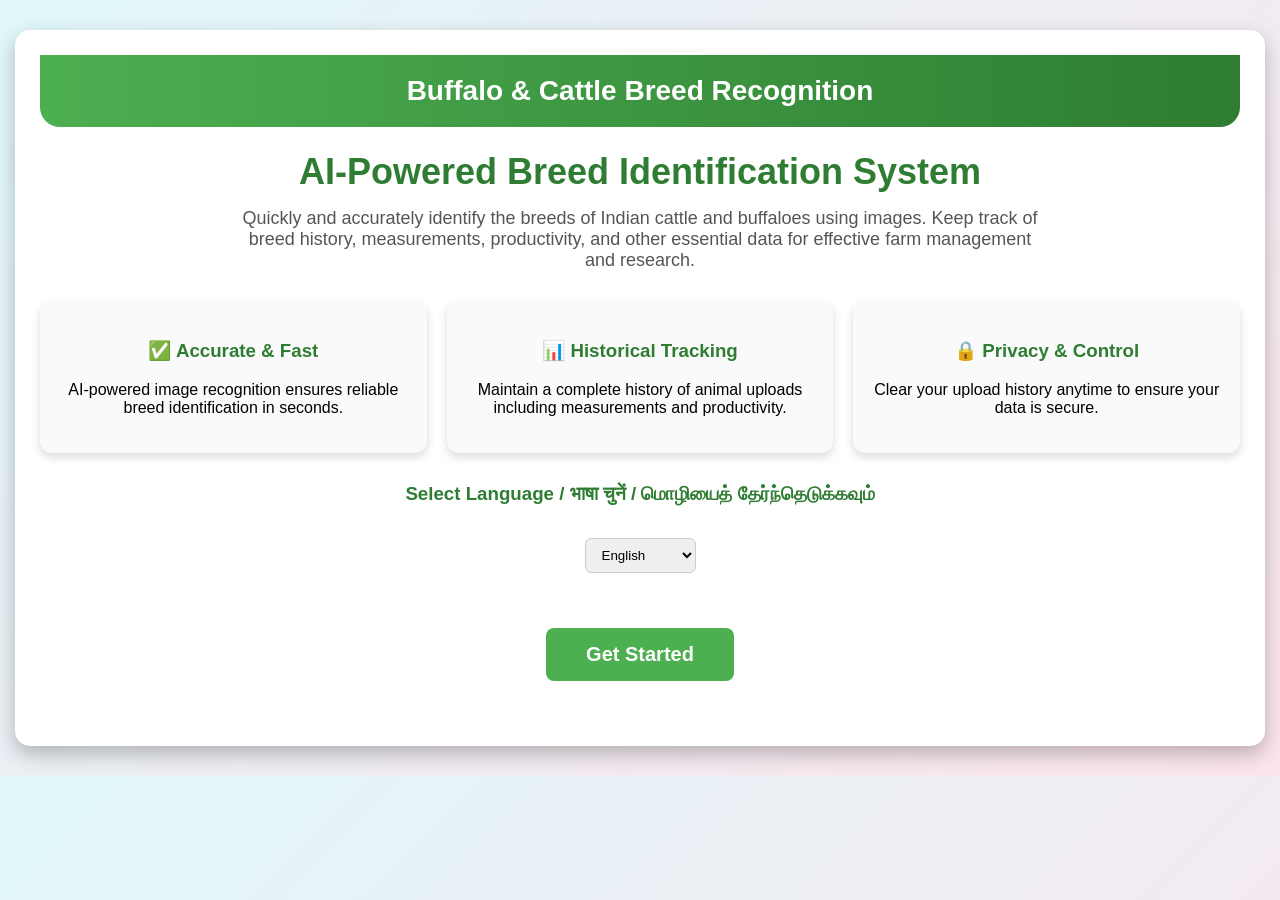
<file: BovineClassifier(Frontend)/index.html>
<!DOCTYPE html>
<html lang="en">
  <head>
    <meta charset="UTF-8" />
    <meta name="viewport" content="width=device-width, initial-scale=1.0" />
    <title>Buffalo & Cattle Breed Recognition</title>
    <link rel="stylesheet" href="styles.css" />
  </head>
  <body>
    <!-- ================== Landing Page ================== -->
    <div class="container">
      <header id="app-title">Buffalo & Cattle Breed Recognition</header>

      <!-- Hero Section -->
      <div class="section">
        <h1 id="hero-title" style="font-size: 36px; margin-bottom: 15px">
          AI-Powered Breed Identification System
        </h1>
        <p
          id="hero-desc"
          style="font-size: 18px; color: #555; max-width: 800px; margin: auto"
        >
          Quickly and accurately identify the breeds of Indian cattle and
          buffaloes using images. Keep track of breed history, measurements,
          productivity, and other essential data for effective farm management
          and research.
        </p>
      </div>

      <!-- Quick Highlights / Features -->
      <div class="section">
        <div class="cards">
          <div class="card">
            <h3 id="feature1-title">✅ Accurate & Fast</h3>
            <p id="feature1-desc">
              AI-powered image recognition ensures reliable breed identification
              in seconds.
            </p>
          </div>
          <div class="card">
            <h3 id="feature2-title">📊 Historical Tracking</h3>
            <p id="feature2-desc">
              Maintain a complete history of animal uploads including
              measurements and productivity.
            </p>
          </div>
          <div class="card">
            <h3 id="feature3-title">🔒 Privacy & Control</h3>
            <p id="feature3-desc">
              Clear your upload history anytime to ensure your data is secure.
            </p>
          </div>
        </div>
      </div>

      <!-- Language Selection -->
      <div class="section">
        <h3>Select Language / भाषा चुनें / மொழியைத் தேர்ந்தெடுக்கவும்</h3>
        <select
          class="language-selector"
          id="languageSelect"
          onchange="changeLanguage()"
        >
          <option value="en">English</option>
          <option value="ta">Tamil</option>
          <option value="hi">Hindi</option>
          <option value="ml">Malayalam</option>
        </select>
      </div>

      <!-- Call to Action -->
      <div class="section">
        <button
          id="get-started-btn"
          class="btn"
          onclick="startApp()"
          style="font-size: 20px; padding: 15px 40px"
        >
          Get Started
        </button>
      </div>
    </div>

    <script src="home-script.js"></script>
  </body>
</html>
</file>
<file: BovineClassifier(Frontend)/styles.css>
body {
  font-family: Arial, sans-serif;
  margin: 0;
  padding: 0;
  background: linear-gradient(135deg, #e0f7fa, #fce4ec);
}

header {
  background: linear-gradient(90deg, #4caf50, #2e7d32);
  color: white;
  padding: 20px;
  text-align: center;
  font-size: 28px;
  font-weight: bold;
  border-radius: 0 0 20px 20px;
}

.container {
  max-width: 1200px;
  margin: 30px auto;
  background: white;
  padding: 25px;
  border-radius: 15px;
  box-shadow: 0 8px 20px rgba(0, 0, 0, 0.25);
}

.btn {
  display: inline-block;
  margin: 10px 5px;
  padding: 12px 24px;
  background: #4caf50;
  color: white;
  border: none;
  cursor: pointer;
  border-radius: 8px;
  font-weight: bold;
  font-size: 16px;
  transition: 0.3s;
}

.btn:hover {
  background: #2e7d32;
}

.btn-danger {
  background: #e53935;
}

.btn-danger:hover {
  background: #b71c1c;
}

.btn-secondary {
  background: #757575;
}

.btn-secondary:hover {
  background: #424242;
}

.section {
  margin-bottom: 30px;
  text-align: center;
}

h1,
h2,
h3 {
  color: #2e7d32;
}

.hidden {
  display: none;
}

.cards {
  display: flex;
  gap: 20px;
  flex-wrap: wrap;
  margin-top: 20px;
  justify-content: center;
}

.card {
  flex: 1;
  min-width: 250px;
  background: #fafafa;
  border-radius: 12px;
  box-shadow: 0 4px 10px rgba(0, 0, 0, 0.15);
  padding: 20px;
  text-align: center;
  transition: transform 0.3s, box-shadow 0.3s;
}

.card:hover {
  transform: translateY(-5px);
  box-shadow: 0 8px 20px rgba(0, 0, 0, 0.3);
}

table {
  width: 100%;
  border-collapse: collapse;
  margin-top: 10px;
  font-size: 14px;
}

th,
td {
  border: 1px solid #ddd;
  padding: 8px;
  text-align: left;
}

th {
  background: #e8f5e9;
  width: 160px;
}

input.value-box {
  width: 100%;
  border: none;
  background: #fff;
  padding: 4px;
  font-size: 14px;
}

img.thumb {
  width: 80px;
  border-radius: 8px;
}

.history-box {
  max-height: 250px;
  overflow-y: auto;
  margin-top: 10px;
  border: 1px solid #ccc;
  border-radius: 10px;
  padding: 10px;
  background: #fff;
}

.history-box table {
  width: 100%;
  border-collapse: collapse;
  font-size: 12px;
}

.history-box th,
.history-box td {
  padding: 8px;
  border: 1px solid #ddd;
  text-align: center;
}

.history-box th {
  background: #4caf50;
  color: white;
}

.history-header {
  display: flex;
  justify-content: space-between;
  align-items: center;
  margin-top: 30px;
}

.history-header h3 {
  color: #2e7d32;
  margin: 0;
}

select.language-selector {
  margin: 15px 0;
  padding: 8px 12px;
  border-radius: 6px;
  border: 1px solid #ccc;
}

.navigation-header {
  display: flex;
  justify-content: space-between;
  align-items: center;
  margin-bottom: 20px;
  flex-wrap: wrap;
  gap: 10px;
}

.navigation-header h2 {
  margin: 0;
}

.navigation-header div {
  display: flex;
  gap: 10px;
  flex-wrap: wrap;
}

.storage-info {
  background: #f5f5f5;
  padding: 10px;
  border-radius: 8px;
  margin: 10px 0;
  font-size: 14px;
  color: #666;
  text-align: center;
}

/* Navigation Bar */
.navbar {
  position: fixed;
  top: 0;
  left: 0;
  right: 0;
  background: linear-gradient(90deg, #4caf50, #2e7d32);
  box-shadow: 0 2px 10px rgba(0, 0, 0, 0.1);
  z-index: 1000;
  padding: 0;
}

.nav-container {
  max-width: 1200px;
  margin: 0 auto;
  display: flex;
  justify-content: space-between;
  align-items: center;
  padding: 0 20px;
  height: 60px;
}

.nav-brand {
  color: white;
  font-size: 20px;
  font-weight: bold;
}

.nav-menu {
  display: flex;
  gap: 10px;
}

.nav-btn {
  background: rgba(255, 255, 255, 0.1);
  color: white;
  border: none;
  padding: 8px 16px;
  border-radius: 6px;
  cursor: pointer;
  font-size: 14px;
  font-weight: 500;
  transition: all 0.3s ease;
  display: flex;
  align-items: center;
  gap: 5px;
}

.nav-btn:hover {
  background: rgba(255, 255, 255, 0.2);
  transform: translateY(-1px);
}

.nav-btn span {
  font-size: 16px;
}

/* Main content adjustment when navbar is visible */
body.navbar-visible {
  padding-top: 60px;
}

.main-header {
  text-align: center;
  margin-bottom: 20px;
}

/* Return to Top Button */
.return-to-top {
  position: fixed;
  bottom: 30px;
  right: 30px;
  width: 50px;
  height: 50px;
  background: #4caf50;
  color: white;
  border: none;
  border-radius: 50%;
  font-size: 20px;
  font-weight: bold;
  cursor: pointer;
  box-shadow: 0 4px 15px rgba(0, 0, 0, 0.2);
  transition: all 0.3s ease;
  z-index: 999;
  opacity: 0;
  visibility: hidden;
}

.return-to-top:hover {
  background: #2e7d32;
  transform: translateY(-3px);
  box-shadow: 0 6px 20px rgba(0, 0, 0, 0.3);
}

.return-to-top.show {
  opacity: 1;
  visibility: visible;
}

/* Delete button in history table */
.delete-btn {
  background: #e53935;
  color: white;
  border: none;
  padding: 4px 8px;
  border-radius: 4px;
  cursor: pointer;
  font-size: 12px;
  transition: 0.3s;
}

.delete-btn:hover {
  background: #b71c1c;
}

/* Responsive design for navigation */
@media (max-width: 768px) {
  .nav-container {
    padding: 0 15px;
  }
  
  .nav-btn {
    padding: 6px 12px;
    font-size: 12px;
  }
  
  .nav-btn span {
    display: none;
  }
  
  .nav-brand {
    font-size: 16px;
  }
}
</file>
